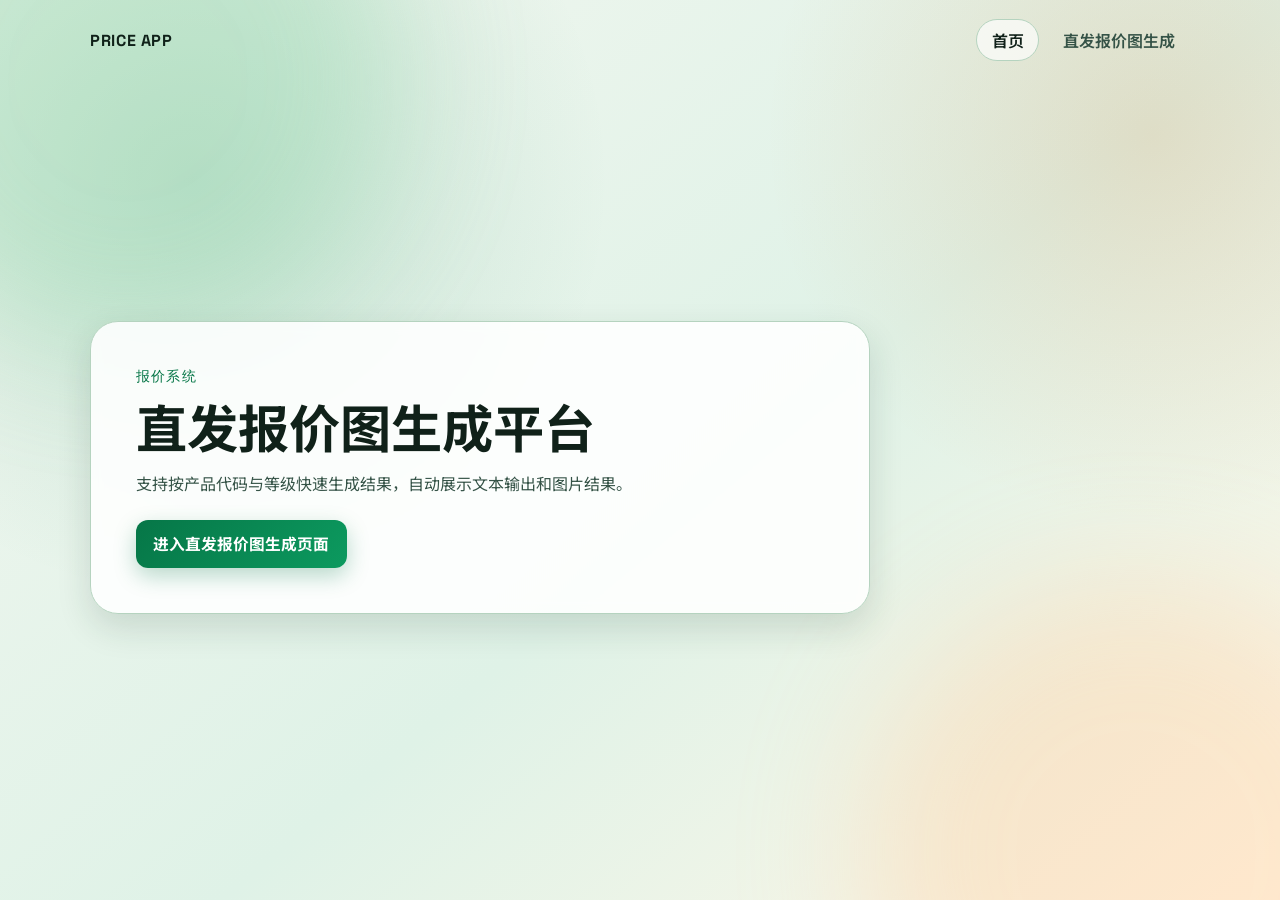
<file: index.html>
<!doctype html>
<html lang="zh-CN">
  <head>
    <meta charset="UTF-8" />
    <meta name="viewport" content="width=device-width, initial-scale=1.0" />
    <title>报价工具首页</title>
    <link rel="preconnect" href="https://fonts.googleapis.com" />
    <link rel="preconnect" href="https://fonts.gstatic.com" crossorigin />
    <link
      href="https://fonts.googleapis.com/css2?family=Noto+Sans+SC:wght@400;500;700;800&family=Space+Grotesk:wght@400;500;700&display=swap"
      rel="stylesheet"
    />
    <link rel="stylesheet" href="./assets/styles.css" />
  </head>
  <body>
    <div class="bg-shape bg-shape-a" aria-hidden="true"></div>
    <div class="bg-shape bg-shape-b" aria-hidden="true"></div>

    <header class="topbar container">
      <div class="brand">Price App</div>
      <nav class="topnav">
        <a class="topnav-link active" href="./index.html">首页</a>
        <a class="topnav-link" href="./direct-quote.html">直发报价图生成</a>
      </nav>
    </header>

    <main class="container hero-wrap">
      <section class="hero-card">
        <p class="eyebrow">报价系统</p>
        <h1>直发报价图生成平台</h1>
        <p class="hero-text">
          支持按产品代码与等级快速生成结果，自动展示文本输出和图片结果。
        </p>
        <a class="btn btn-primary" href="./direct-quote.html">进入直发报价图生成页面</a>
      </section>
    </main>
  </body>
</html>
</file>
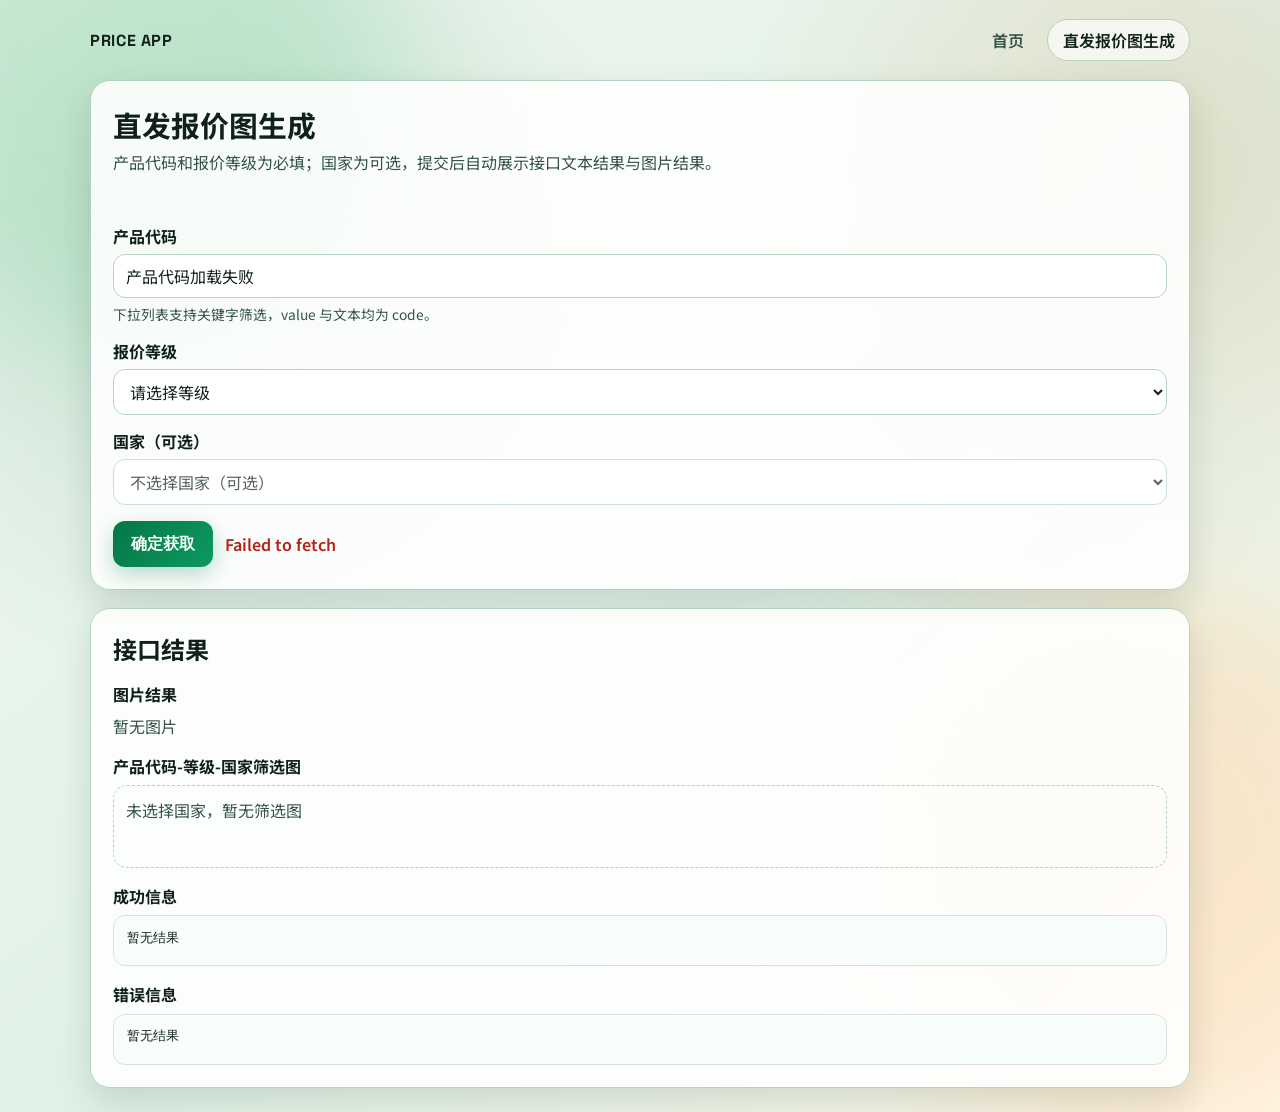
<file: direct-quote.html>
<!doctype html>
<html lang="zh-CN">
  <head>
    <meta charset="UTF-8" />
    <meta name="viewport" content="width=device-width, initial-scale=1.0" />
    <title>直发报价图生成</title>
    <link rel="preconnect" href="https://fonts.googleapis.com" />
    <link rel="preconnect" href="https://fonts.gstatic.com" crossorigin />
    <link
      href="https://fonts.googleapis.com/css2?family=Noto+Sans+SC:wght@400;500;700;800&family=Space+Grotesk:wght@400;500;700&display=swap"
      rel="stylesheet"
    />
    <link rel="stylesheet" href="./assets/styles.css" />
  </head>
  <body>
    <div class="bg-shape bg-shape-a" aria-hidden="true"></div>
    <div class="bg-shape bg-shape-b" aria-hidden="true"></div>

    <header class="topbar container">
      <div class="brand">Price App</div>
      <nav class="topnav">
        <a class="topnav-link" href="./index.html">首页</a>
        <a class="topnav-link active" href="./direct-quote.html">直发报价图生成</a>
      </nav>
    </header>

    <main class="container page-wrap">
      <section class="card form-card">
        <h1>直发报价图生成</h1>
        <p class="subtext">产品代码和报价等级为必填；国家为可选，提交后自动展示接口文本结果与图片结果。</p>
        <p id="loading-text" class="loading-text" role="status" aria-live="polite"></p>

        <form id="query-form" novalidate>
          <div class="form-grid">
            <div class="field">
              <label for="code-search">产品代码</label>
              <div class="combo" id="code-combo">
                <button
                  class="combo-trigger"
                  type="button"
                  id="combo-trigger"
                  aria-haspopup="listbox"
                  aria-expanded="false"
                >
                  请选择产品代码
                </button>
                <div class="combo-panel" id="combo-panel" hidden>
                  <input
                    id="code-search"
                    class="combo-search"
                    type="text"
                    placeholder="输入关键字筛选，例如 SUI"
                    autocomplete="off"
                  />
                  <ul id="code-list" class="combo-list" role="listbox" aria-label="产品代码列表"></ul>
                </div>
              </div>
              <input type="hidden" id="selected-code" name="code" />
              <p class="field-tip">下拉列表支持关键字筛选，value 与文本均为 code。</p>
            </div>

            <div class="field">
              <label for="grade">报价等级</label>
              <select id="grade" name="grade" required>
                <option value="">请选择等级</option>
                <option value="A">A</option>
                <option value="B">B</option>
                <option value="C">C</option>
                <option value="D">D</option>
                <option value="E">E</option>
                <option value="F">F</option>
              </select>
            </div>

            <div class="field">
              <label for="country" class="label-with-status">
                国家（可选）
                <span id="country-loading" class="inline-loading" role="status" aria-live="polite"></span>
              </label>
              <select id="country" name="country">
                <option value="">不选择国家（可选）</option>
              </select>
            </div>
          </div>

          <div class="actions">
            <button class="btn btn-primary" type="submit" id="submit-btn">确定获取</button>
            <p id="form-error" class="error-text" role="alert" aria-live="assertive"></p>
          </div>
        </form>
      </section>

      <section class="card result-card">
        <h2>接口结果</h2>

        <div class="result-row">
          <h3>图片结果</h3>
          <div id="image-groups" class="image-groups">
            <p class="empty-tip">暂无图片</p>
          </div>
        </div>

        <div class="result-row">
          <h3>产品代码-等级-国家筛选图</h3>
          <div id="country-image-slot" class="country-image-slot">
            <p class="empty-tip">未选择国家，暂无筛选图</p>
          </div>
        </div>

         <div class="result-row">
          <h3>成功信息</h3>
          <pre id="stdout-box" class="result-box">暂无结果</pre>
        </div>

        <div class="result-row">
          <h3>错误信息</h3>
          <pre id="stderr-box" class="result-box">暂无结果</pre>
        </div>
      </section>
    </main>

    <div id="image-preview-modal" class="image-preview-modal" hidden aria-hidden="true">
      <div class="image-preview-backdrop" data-close-preview="true"></div>
      <div class="image-preview-dialog" role="dialog" aria-modal="true" aria-label="图片预览">
        <button id="preview-close-btn" class="preview-close-btn" type="button" aria-label="关闭预览">关闭</button>
        <div class="preview-toolbar">
          <button id="preview-prev-btn" class="preview-nav-btn" type="button" aria-label="上一张">上一张</button>
          <p id="preview-counter" class="preview-counter">0 / 0</p>
          <button id="preview-next-btn" class="preview-nav-btn" type="button" aria-label="下一张">下一张</button>
        </div>
        <p id="preview-title" class="preview-title">-</p>
        <div id="preview-stage" class="preview-stage">
          <img id="preview-image" class="preview-image" alt="预览图" />
        </div>
        <p class="preview-tip">支持左右滑动切图；下滑关闭，首张右滑可返回关闭</p>
      </div>
    </div>

    <script src="./assets/app.js?v=6"></script>
  </body>
</html>
</file>
<file: assets/styles.css>
:root {
  --bg-0: #f3f7f0;
  --bg-1: #dff2e7;
  --bg-2: #fff7e8;
  --ink-1: #102119;
  --ink-2: #355347;
  --line: #b5d3bf;
  --card: rgba(255, 255, 255, 0.88);
  --shadow: 0 14px 34px rgba(23, 50, 36, 0.14);
  --accent: #067647;
  --accent-2: #d95f02;
  --danger: #b42318;
}

* {
  box-sizing: border-box;
}

html,
body {
  margin: 0;
  padding: 0;
  font-family: "Noto Sans SC", "Microsoft YaHei", sans-serif;
  color: var(--ink-1);
  min-height: 100%;
}

body {
  background:
    radial-gradient(circle at 15% 20%, rgba(6, 118, 71, 0.16), transparent 32%),
    radial-gradient(circle at 90% 15%, rgba(217, 95, 2, 0.14), transparent 28%),
    linear-gradient(140deg, var(--bg-0), var(--bg-1) 55%, var(--bg-2));
  position: relative;
  overflow-x: hidden;
}

body.modal-open {
  overflow: hidden;
}

.bg-shape {
  position: fixed;
  width: 34rem;
  height: 34rem;
  border-radius: 50%;
  filter: blur(64px);
  z-index: -1;
  opacity: 0.34;
}

.bg-shape-a {
  background: #8cd8a8;
  top: -12rem;
  left: -9rem;
}

.bg-shape-b {
  background: #ffcb99;
  bottom: -14rem;
  right: -8rem;
}

.container {
  width: min(1100px, 92vw);
  margin: 0 auto;
}

.topbar {
  display: flex;
  justify-content: space-between;
  align-items: center;
  padding: 1.2rem 0;
  gap: 0.8rem;
}

.brand {
  font-family: "Space Grotesk", sans-serif;
  font-weight: 700;
  letter-spacing: 0.04em;
  text-transform: uppercase;
}

.topnav {
  display: flex;
  gap: 0.5rem;
  flex-wrap: wrap;
}

.topnav-link {
  text-decoration: none;
  color: var(--ink-2);
  font-weight: 600;
  border: 1px solid transparent;
  padding: 0.5rem 0.9rem;
  border-radius: 999px;
  transition: 0.2s ease;
}

.topnav-link:hover,
.topnav-link.active {
  border-color: var(--line);
  color: var(--ink-1);
  background: rgba(255, 255, 255, 0.65);
}

.hero-wrap {
  min-height: calc(100vh - 88px);
  display: grid;
  align-items: center;
  padding-bottom: 2.4rem;
}

.hero-card {
  background: var(--card);
  border: 1px solid var(--line);
  border-radius: 28px;
  padding: clamp(1.4rem, 3.5vw, 3.2rem);
  box-shadow: var(--shadow);
  backdrop-filter: blur(6px);
  max-width: 780px;
  animation: fade-up 0.5s ease both;
}

.eyebrow {
  margin: 0;
  font-family: "Space Grotesk", sans-serif;
  font-size: 0.9rem;
  letter-spacing: 0.09em;
  color: var(--accent);
  text-transform: uppercase;
}

h1,
h2,
h3 {
  margin: 0;
}

.hero-card h1 {
  margin-top: 0.8rem;
  font-size: clamp(1.8rem, 4.2vw, 3.2rem);
  line-height: 1.12;
}

.hero-text {
  margin: 0.9rem 0 1.4rem;
  color: var(--ink-2);
  line-height: 1.7;
}

.btn {
  border: none;
  border-radius: 12px;
  padding: 0.78rem 1.1rem;
  font-size: 0.98rem;
  font-weight: 700;
  cursor: pointer;
  text-decoration: none;
  display: inline-flex;
  align-items: center;
  justify-content: center;
  transition: transform 0.16s ease, box-shadow 0.16s ease;
}

.btn:hover {
  transform: translateY(-1px);
}

.btn-primary {
  color: #fff;
  background: linear-gradient(130deg, var(--accent), #0c9a5f);
  box-shadow: 0 8px 22px rgba(6, 118, 71, 0.28);
}

.btn.is-loading {
  position: relative;
  pointer-events: none;
  opacity: 0.96;
  padding-left: 2.3rem;
}

.btn.is-loading::before {
  content: "";
  width: 1rem;
  height: 1rem;
  border-radius: 50%;
  border: 2px solid rgba(255, 255, 255, 0.38);
  border-top-color: #ffffff;
  position: absolute;
  left: 0.95rem;
  top: 50%;
  transform: translateY(-50%);
  animation: spin-btn 0.8s linear infinite;
}

.page-wrap {
  display: grid;
  gap: 1.1rem;
  padding-bottom: 1.5rem;
  animation: fade-up 0.45s ease both;
}

.card {
  background: var(--card);
  border: 1px solid var(--line);
  border-radius: 20px;
  box-shadow: var(--shadow);
  padding: clamp(1rem, 2vw, 1.4rem);
  backdrop-filter: blur(6px);
}

.form-card h1 {
  font-size: clamp(1.25rem, 2.7vw, 1.8rem);
}

.subtext {
  margin: 0.35rem 0 1rem;
  color: var(--ink-2);
}

.loading-text {
  min-height: 1.3rem;
  margin: 0 0 0.8rem;
  color: #1d6f4b;
  font-size: 0.92rem;
  font-weight: 600;
}

.form-grid {
  display: grid;
  gap: 0.9rem;
  grid-template-columns: 1fr;
}

.field {
  display: grid;
  gap: 0.4rem;
}

label {
  font-weight: 700;
}

.label-with-status {
  display: inline-flex;
  align-items: center;
  gap: 0.55rem;
}

.inline-loading {
  min-height: 1rem;
  font-size: 0.82rem;
  color: #1d6f4b;
  font-weight: 600;
}

.inline-loading.is-error {
  color: var(--danger);
}

select,
.combo-trigger,
.combo-search {
  width: 100%;
  min-height: 2.6rem;
  border: 1px solid var(--line);
  border-radius: 12px;
  padding: 0.55rem 0.75rem;
  font: inherit;
  color: var(--ink-1);
  background: #fff;
}

.combo {
  position: relative;
}

.combo-trigger {
  text-align: left;
}

.combo-panel {
  position: absolute;
  top: calc(100% + 0.45rem);
  left: 0;
  right: 0;
  background: #fff;
  border: 1px solid var(--line);
  border-radius: 12px;
  box-shadow: 0 14px 28px rgba(20, 42, 31, 0.16);
  z-index: 25;
  overflow: hidden;
}

.combo-search {
  border: none;
  border-bottom: 1px solid #e6efe9;
  border-radius: 0;
}

.combo-search:focus {
  outline: none;
}

.combo-list {
  list-style: none;
  margin: 0;
  padding: 0;
  max-height: 250px;
  overflow-y: auto;
}

.combo-item {
  padding: 0.62rem 0.75rem;
  cursor: pointer;
}

.combo-item:hover,
.combo-item.active {
  background: #eefaf2;
}

.field-tip {
  margin: 0;
  font-size: 0.86rem;
  color: var(--ink-2);
}

.actions {
  margin-top: 1rem;
  display: flex;
  gap: 0.8rem;
  align-items: center;
  flex-wrap: wrap;
}

.error-text {
  margin: 0;
  color: var(--danger);
  font-weight: 600;
}

.result-card {
  display: grid;
  gap: 1rem;
}

.result-row {
  display: grid;
  gap: 0.45rem;
}

.result-row h3 {
  font-size: 1rem;
}

.result-box {
  margin: 0;
  padding: 0.8rem;
  min-height: 3.2rem;
  white-space: pre-wrap;
  word-break: break-word;
  border-radius: 12px;
  border: 1px solid #d5e3dc;
  background: #f9fdfb;
}

.result-box.is-loading {
  color: transparent;
  background:
    linear-gradient(100deg, #edf4ef 20%, #dfece5 38%, #edf4ef 55%) 0 0 / 220% 100%,
    #f9fdfb;
  animation: shimmer 1.2s linear infinite;
}

.image-groups {
  display: grid;
  gap: 0.8rem;
}

.country-image-slot {
  display: grid;
  gap: 0.7rem;
  border: 1px dashed #b7cfc2;
  border-radius: 14px;
  padding: 0.75rem;
  min-height: 5.2rem;
}

.country-image-slot.loading-state {
  place-items: center;
}

.country-image-card {
  display: grid;
  gap: 0.5rem;
}

.country-image-card h4 {
  margin: 0;
}

.country-image-card img {
  width: 100%;
  max-width: 560px;
  border-radius: 10px;
  border: 1px solid #d5e3dc;
  background: #fff;
}

.image-groups.loading-state {
  min-height: 5.4rem;
  border: 1px dashed #b7cfc2;
  border-radius: 12px;
  place-items: center;
  display: grid;
}

.loading-indicator {
  display: inline-flex;
  align-items: center;
  gap: 0.6rem;
  color: var(--ink-2);
  font-weight: 600;
}

.loading-indicator::before {
  content: "";
  width: 1rem;
  height: 1rem;
  border-radius: 50%;
  border: 2px solid #b8d8c5;
  border-top-color: #157347;
  animation: spin 0.8s linear infinite;
}

.image-group {
  border: 1px dashed #b7cfc2;
  border-radius: 14px;
  padding: 0.75rem;
}

.image-group h4 {
  margin: 0 0 0.55rem;
}

.image-grid {
  display: grid;
  grid-template-columns: repeat(auto-fit, minmax(220px, 1fr));
  gap: 0.7rem;
}

.image-item {
  display: grid;
  gap: 0.4rem;
}

.image-item img {
  width: 100%;
  border-radius: 10px;
  border: 1px solid #d5e3dc;
  background: #fff;
}

.image-item img.can-preview {
  cursor: zoom-in;
}

.image-link {
  font-size: 0.85rem;
  color: #1b6c48;
  text-decoration: none;
  word-break: break-all;
}

.image-download-btn {
  display: inline-flex;
  justify-content: center;
  align-items: center;
  min-height: 2rem;
  border-radius: 10px;
  background: #e8f6ee;
  border: 1px solid #b7d8c2;
  color: #145b3e;
  font-size: 0.88rem;
  font-weight: 700;
  text-decoration: none;
  padding: 0.35rem 0.65rem;
  transition: background-color 0.16s ease;
}

.image-download-btn:hover {
  background: #d6efdf;
}

.empty-tip {
  margin: 0;
  color: var(--ink-2);
}

.image-preview-modal {
  position: fixed;
  inset: 0;
  z-index: 120;
  display: grid;
  place-items: center;
}

.image-preview-modal[hidden] {
  display: none;
}

.image-preview-backdrop {
  position: absolute;
  inset: 0;
  background: rgba(9, 23, 17, 0.72);
}

.image-preview-dialog {
  position: relative;
  width: min(940px, 92vw);
  max-height: 92vh;
  display: grid;
  gap: 0.65rem;
  justify-items: center;
}

.preview-toolbar {
  width: 100%;
  display: grid;
  grid-template-columns: 1fr auto 1fr;
  align-items: center;
  gap: 0.5rem;
}

.preview-close-btn {
  align-self: flex-end;
  border: 1px solid rgba(255, 255, 255, 0.35);
  background: rgba(10, 23, 17, 0.55);
  color: #fff;
  border-radius: 999px;
  min-height: 2.2rem;
  padding: 0.2rem 1rem;
  font: inherit;
  font-weight: 700;
  cursor: pointer;
}

.preview-nav-btn {
  border: 1px solid rgba(255, 255, 255, 0.35);
  background: rgba(10, 23, 17, 0.55);
  color: #fff;
  border-radius: 999px;
  min-height: 2rem;
  padding: 0.2rem 0.9rem;
  font: inherit;
  font-weight: 700;
  cursor: pointer;
  justify-self: start;
}

.preview-nav-btn:last-child {
  justify-self: end;
}

.preview-nav-btn:disabled {
  opacity: 0.5;
  cursor: not-allowed;
}

.preview-counter {
  margin: 0;
  color: #f4fff8;
  font-size: 0.92rem;
  font-weight: 700;
}

.preview-title {
  margin: 0;
  color: #f4fff8;
  font-size: 0.98rem;
  font-weight: 700;
  text-align: center;
}

.preview-stage {
  width: 100%;
  max-height: calc(92vh - 80px);
  border-radius: 14px;
  overflow: hidden;
  display: grid;
  place-items: center;
  background: rgba(255, 255, 255, 0.98);
}

.preview-image {
  width: auto;
  height: auto;
  max-width: 100%;
  max-height: calc(92vh - 120px);
  display: block;
}

.preview-tip {
  margin: 0;
  color: #f4fff8;
  font-size: 0.85rem;
}

@keyframes fade-up {
  from {
    opacity: 0;
    transform: translateY(8px);
  }
  to {
    opacity: 1;
    transform: translateY(0);
  }
}

@keyframes shimmer {
  from {
    background-position: 100% 0;
  }
  to {
    background-position: -100% 0;
  }
}

@keyframes spin {
  from {
    transform: rotate(0deg);
  }
  to {
    transform: rotate(360deg);
  }
}

@keyframes spin-btn {
  from {
    transform: translateY(-50%) rotate(0deg);
  }
  to {
    transform: translateY(-50%) rotate(360deg);
  }
}

@media (max-width: 860px) {
  .hero-wrap {
    min-height: auto;
    padding-top: 1.4rem;
  }
}

@media (max-width: 560px) {
  .topbar {
    align-items: flex-start;
    flex-direction: column;
  }

  .topnav-link {
    font-size: 0.92rem;
  }

  .card {
    border-radius: 16px;
  }

  .image-preview-dialog {
    width: 95vw;
  }

  .preview-toolbar {
    grid-template-columns: 1fr;
    justify-items: center;
  }

  .preview-nav-btn,
  .preview-nav-btn:last-child {
    justify-self: center;
    min-width: 6.2rem;
  }
}
</file>
